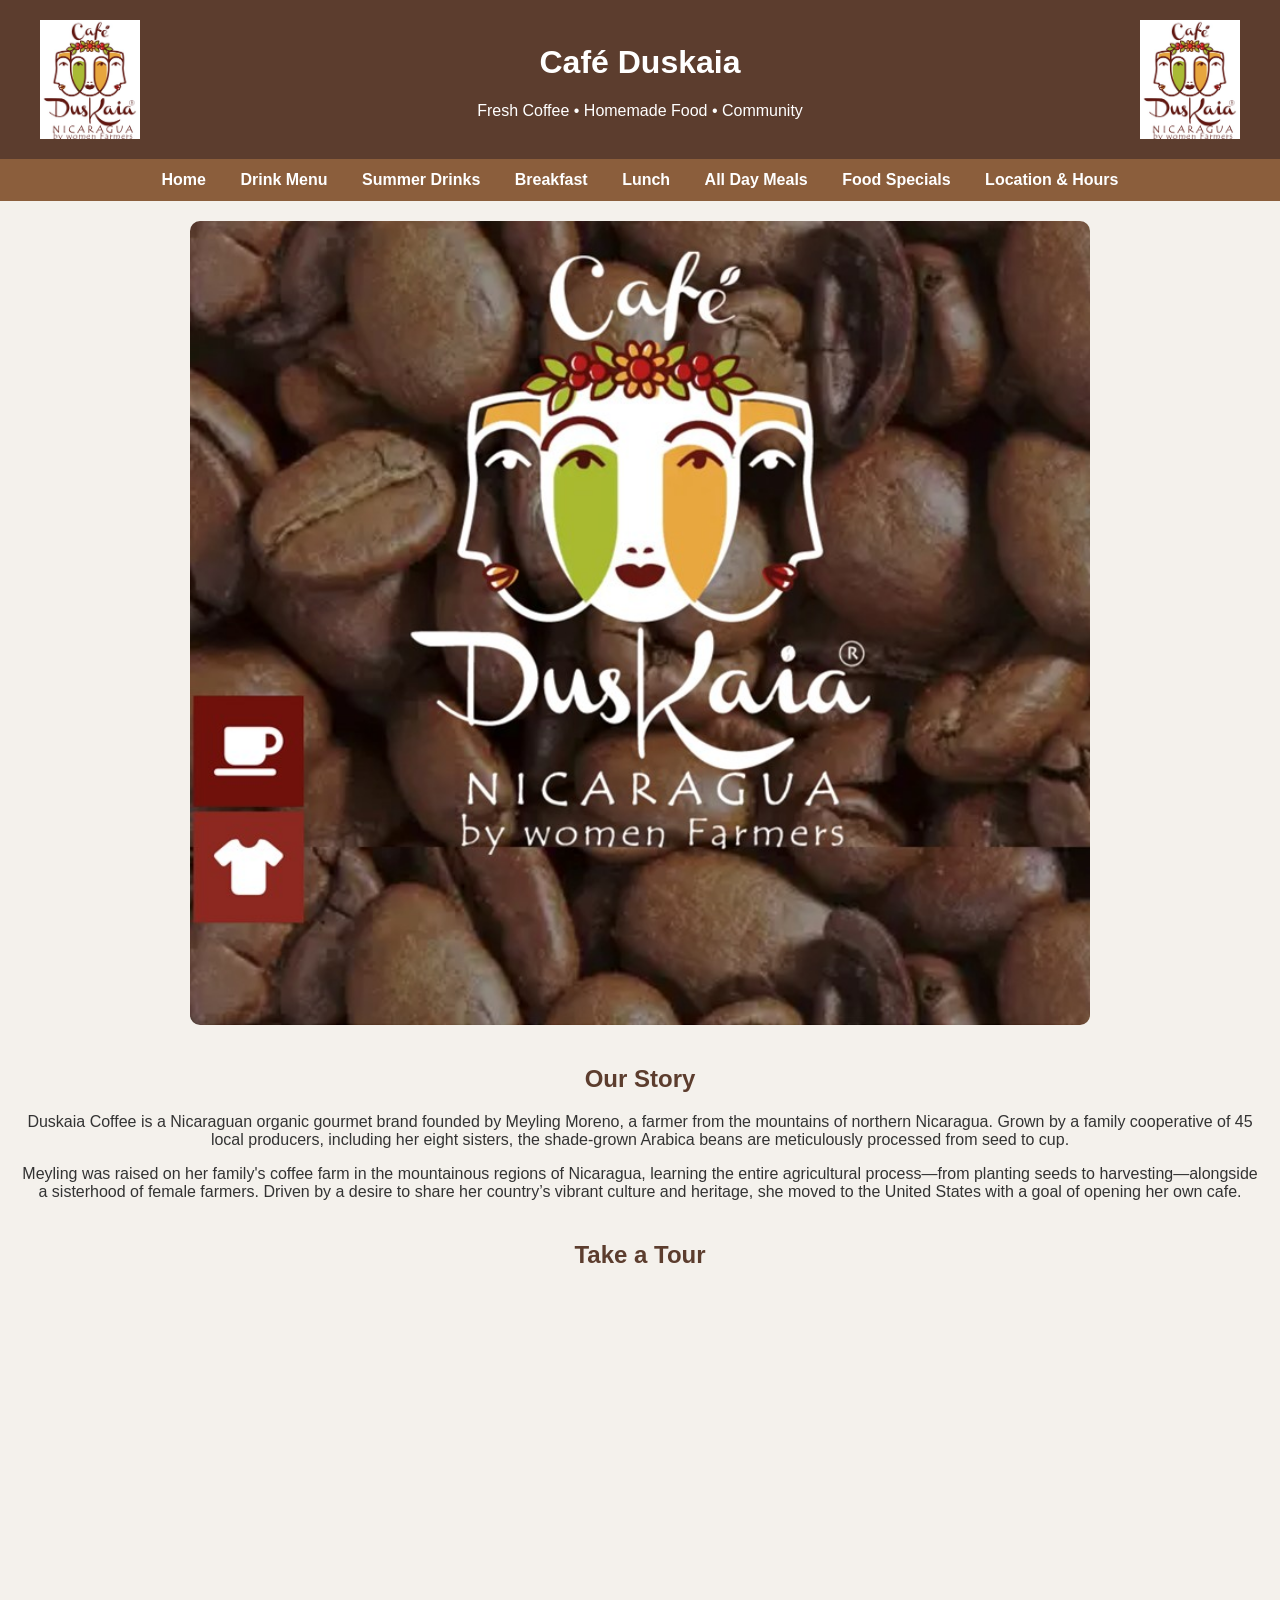
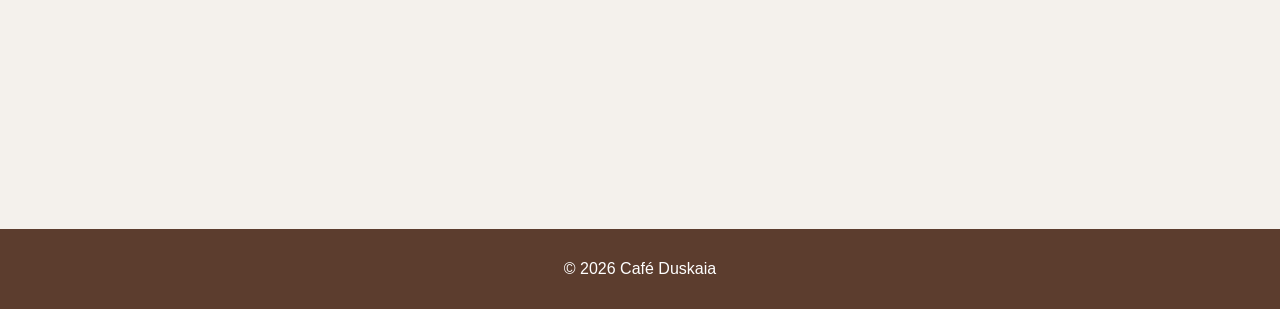
<file: index.html>
<!DOCTYPE html>
<html lang="en">
<head>
  <meta charset="UTF-8">
  <meta name="viewport" content="width=device-width, initial-scale=1.0">
  <title>Café Duskaia</title>
  <link rel="stylesheet" href="style.css">
</head>

<body>

  <header>
    <img src="logo.jpg" alt="Duskaia" class="logo">

    <div class="header-text">
       <h1>Café Duskaia</h1>
       <p>Fresh Coffee • Homemade Food • Community</p>
    </div>
    
    <img src="logo.jpg" alt="Duskaia" class="logo">
  </header>

  <nav>
    <a href="index.html">Home</a>
    <a href="DrinkMenu.html">Drink Menu</a>
    <a href="DrinkSpecials.html">Summer Drinks</a>
    <a href="breakfast.html">Breakfast</a>
    <a href="lunch.html">Lunch</a>
    <a href="allday.html">All Day Meals</a>
    <a href="specials.html">Food Specials</a>
    <a href="location.html">Location & Hours</a>
  </nav>

  <main>

    <section class="hero">
      <img src="duskLogo.jpg" alt="Inside Duskaia Café">
      <!-- <img src="TitlePage2.png" alt="Inside Duskaia Café"> -->
    </section>

    <section>
      <h2>Our Story</h2>

      <p>
        Duskaia Coffee is a Nicaraguan organic gourmet brand founded by Meyling Moreno, 
        a farmer from the mountains of northern Nicaragua. Grown by a family cooperative 
        of 45 local producers, including her eight sisters, the shade-grown Arabica 
        beans are meticulously processed from seed to cup.
      </p>

      <p>
        Meyling was raised on her family's coffee farm in the mountainous regions
        of Nicaragua, learning the entire agricultural process—from planting seeds to 
        harvesting—alongside a sisterhood of female farmers. Driven by a desire to share 
        her country’s vibrant culture and heritage, she moved to the United States with 
        a goal of opening her own cafe.
      </p>
    </section>

    <section>
      <h2>Take a Tour</h2>

      <iframe
        width="560"
        height="315"
        src="https://www.youtube.com/embed/PyTuk-OWCd0"
        title="Coffee Shop Video Tour">
      </iframe>
    </section>

  </main>

  <footer>
    <p>© 2026 Café Duskaia</p>
  </footer>

</body>
</html>
</file>
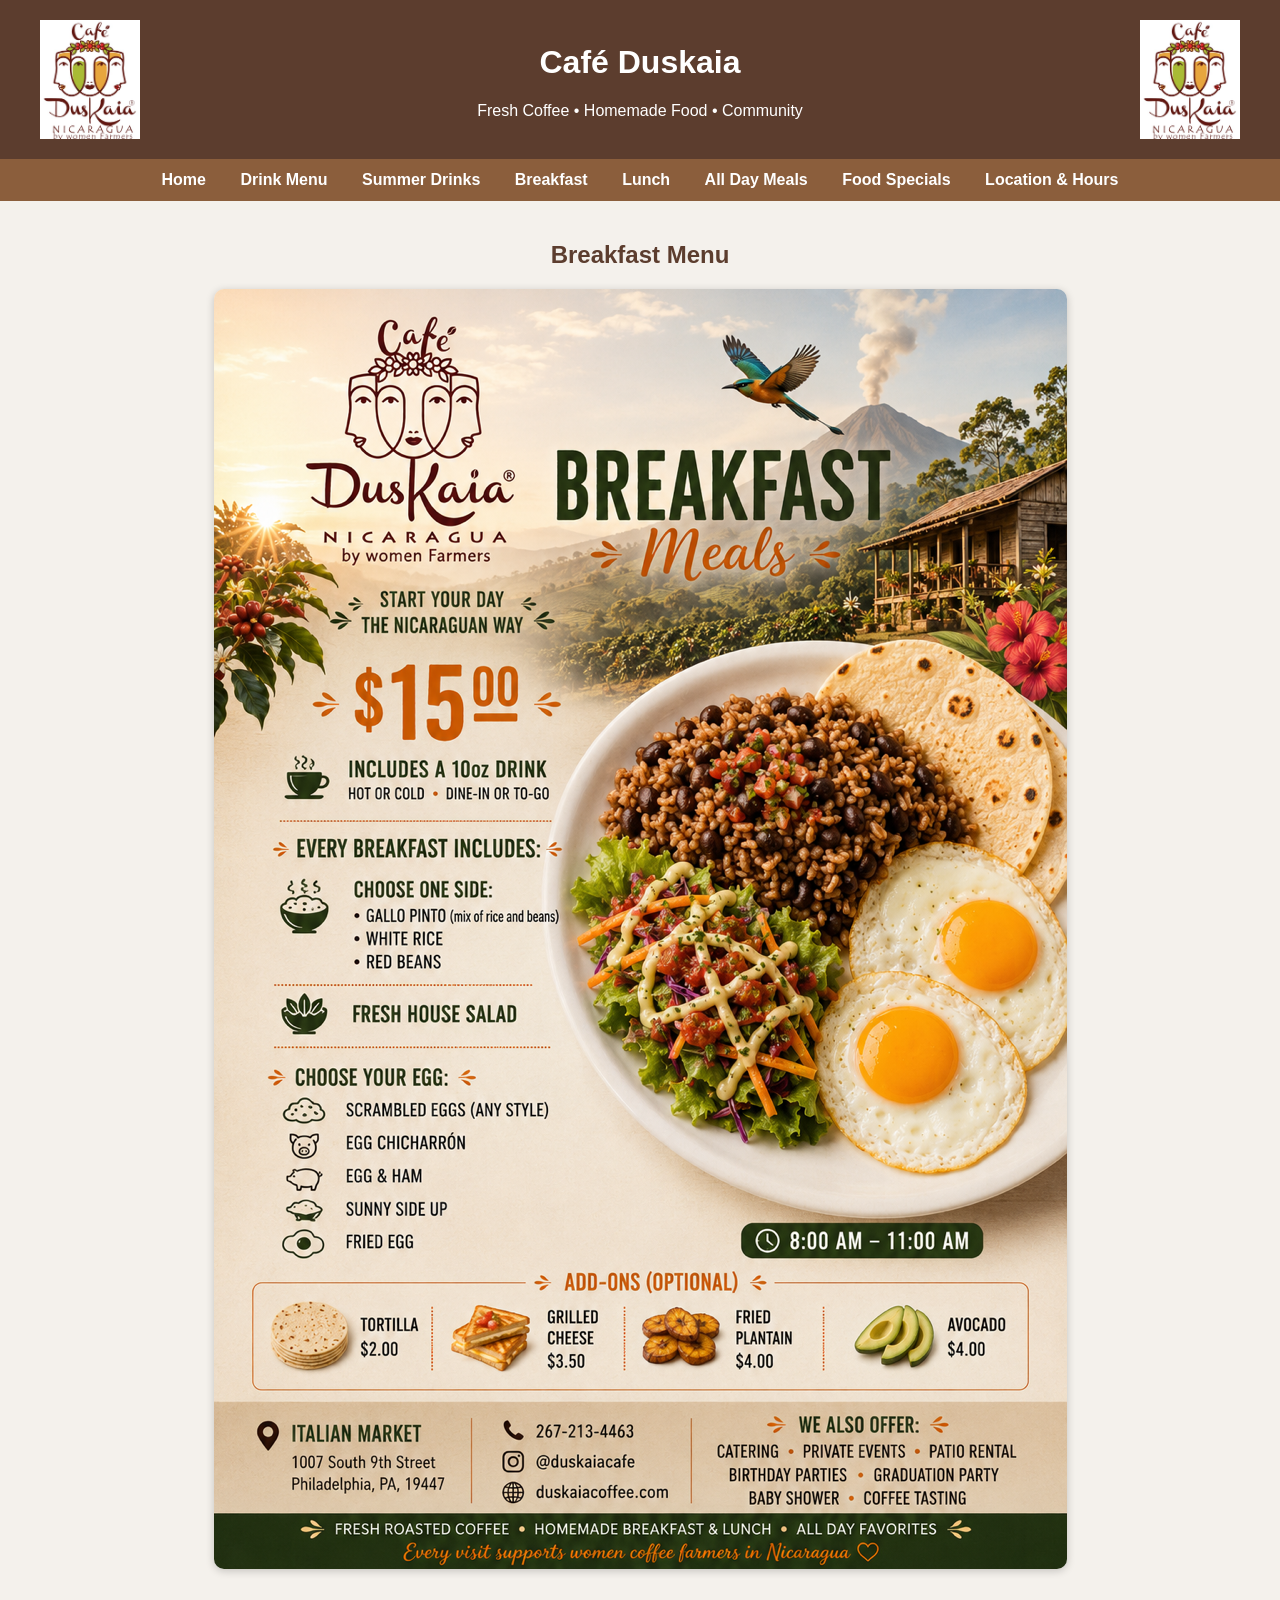
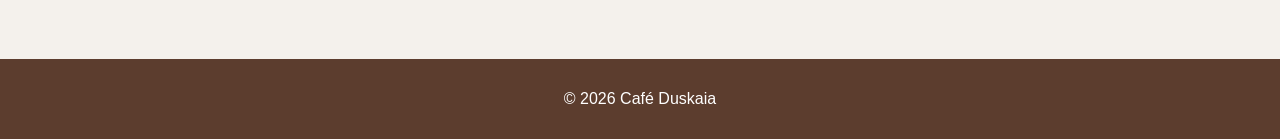
<file: breakfast.html>
<!DOCTYPE html>
<html lang="en">
<head>
  <meta charset="UTF-8">
  <meta name="viewport" content="width=device-width, initial-scale=1.0">
  <title>Breakfast Menu</title>
  <link rel="stylesheet" href="style.css">
</head>

<body>

  <header>
    <img src="logo.jpg" alt="Duskaia" class="logo">

    <div class="header-text">
       <h1>Café Duskaia</h1>
       <p>Fresh Coffee • Homemade Food • Community</p>
    </div>
    
    <img src="logo.jpg" alt="Duskaia" class="logo">
  </header>

<nav>
  <a href="index.html">Home</a>
  <a href="DrinkMenu.html">Drink Menu</a>
  <a href="DrinkSpecials.html">Summer Drinks</a>
  <a href="breakfast.html">Breakfast</a>
  <a href="lunch.html">Lunch</a>
  <a href="allday.html">All Day Meals</a>
  <a href="specials.html">Food Specials</a>
  <a href="location.html">Location & Hours</a>
</nav>

<main>

  <section>
    <h2>Breakfast Menu</h2>

    <div class="menu-image">
        <img src="Breakfast_Meals.PNG" alt=" Breakfast Menu">
    </div>

  </section>

</main>

<footer>
  <p>© 2026 Café Duskaia</p>
</footer>

</body>
</html>
</file>
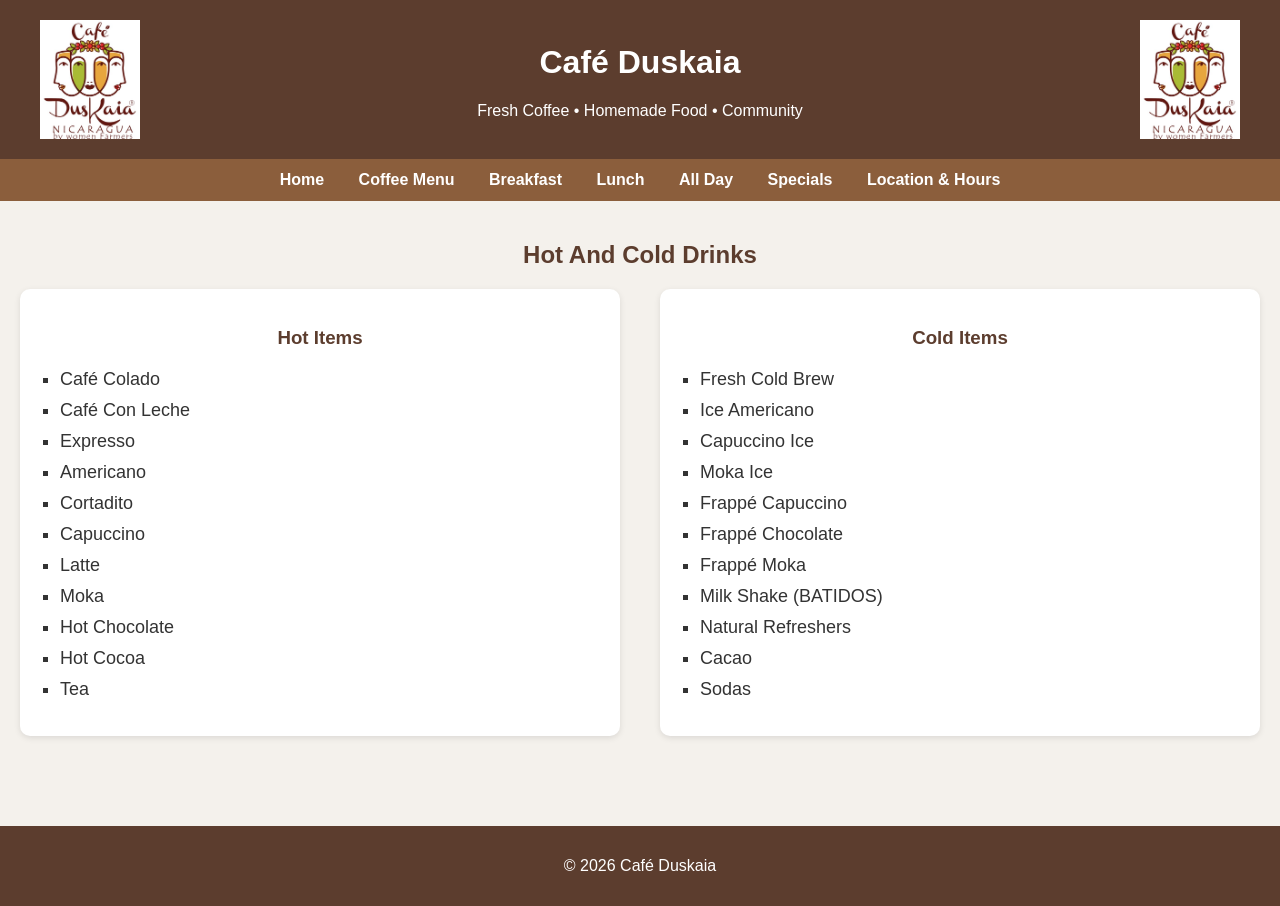
<file: coffee.html>
<!DOCTYPE html>
<html lang="en">
<head>
  <meta charset="UTF-8">
  <meta name="viewport" content="width=device-width, initial-scale=1.0">
  <title>Café Duskaia</title>
  <link rel="stylesheet" href="style.css">
</head>

<body>

    <header>
    <img src="logo.jpg" alt="Duskaia" class="logo">

    <div class="header-text">
       <h1>Café Duskaia</h1>
       <p>Fresh Coffee • Homemade Food • Community</p>
    </div>
    
    <img src="logo.jpg" alt="Duskaia" class="logo">
  </header>

  <nav>
    <a href="index.html">Home</a>
    <a href="coffee.html">Coffee Menu</a>
    <a href="breakfast.html">Breakfast</a>
    <a href="lunch.html">Lunch</a>
    <a href="allday.html">All Day</a>
    <a href="specials.html">Specials</a>
    <a href="location.html">Location & Hours</a>
  </nav>

<main>

  <section>
    <h2>Hot And Cold Drinks</h2>

    <div class="menu-columns">
       <!-- Hot Items Column -->
       <div class="menu-column">
         <h3>Hot Items</h3>

            <ul class="menu-list">
               <li>Café Colado</li>
               <li>Café Con Leche</li>
               <li>Expresso</li>
               <li>Americano</li>
               <li>Cortadito</li>
               <li>Capuccino</li>
               <li>Latte</li>
               <li>Moka</li>
               <li>Hot Chocolate</li>
               <li>Hot Cocoa</li>
               <li>Tea</li>
            </ul>
      </div>

      <!-- Cold Items Column -->
      <div class="menu-column">
         <h3>Cold Items</h3>

         <ul class="menu-list">
           <li>Fresh Cold Brew</li>
           <li>Ice Americano</li>
           <li>Capuccino Ice</li>
           <li>Moka Ice</li>
           <li>Frappé Capuccino</li>
           <li>Frappé Chocolate</li>
           <li>Frappé Moka</li>
           <li>Milk Shake (BATIDOS)</li>
           <li>Natural Refreshers</li>
           <li>Cacao</li>
           <li>Sodas</li>
         </ul>
      </div>
    </div>

  </section>

</main>

<footer>
  <p>© 2026 Café Duskaia</p>
</footer>

</body>
</html>
</file>
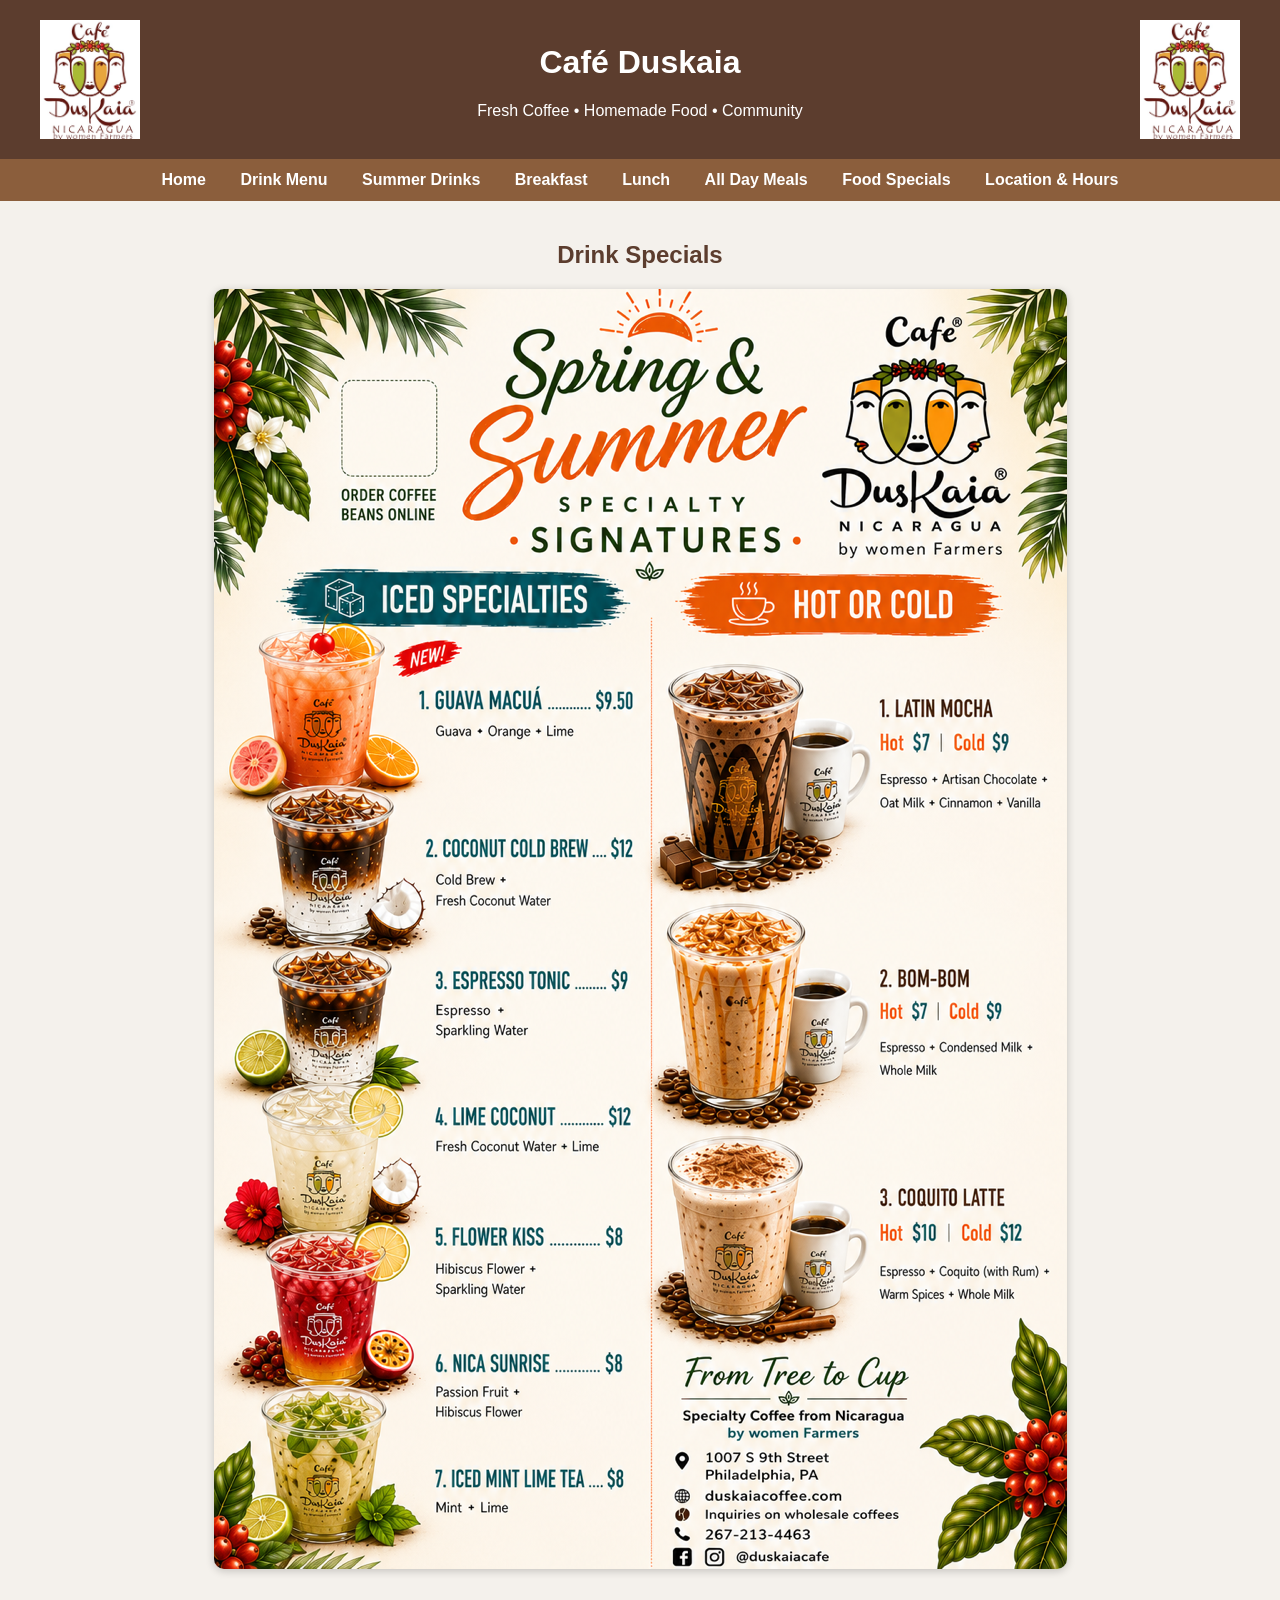
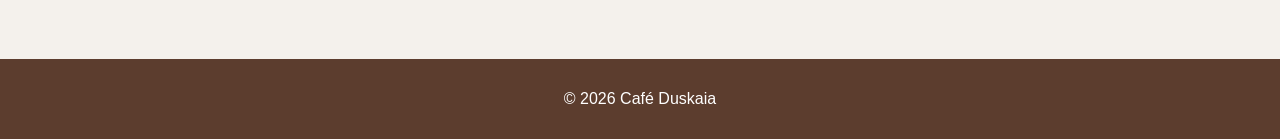
<file: DrinkSpecials.html>
<!DOCTYPE html>
<html lang="en">
<head>
  <meta charset="UTF-8">
  <meta name="viewport" content="width=device-width, initial-scale=1.0">
  <title>Lunch Menu</title>
  <link rel="stylesheet" href="style.css">
</head>

<body>

  <header>
    <img src="logo.jpg" alt="Duskaia" class="logo">

    <div class="header-text">
       <h1>Café Duskaia</h1>
       <p>Fresh Coffee • Homemade Food • Community</p>
    </div>
    
    <img src="logo.jpg" alt="Duskaia" class="logo">
  </header>

<nav>
  <a href="index.html">Home</a>
  <a href="DrinkMenu.html">Drink Menu</a>
  <a href="DrinkSpecials.html">Summer Drinks</a>
  <a href="breakfast.html">Breakfast</a>
  <a href="lunch.html">Lunch</a>
  <a href="allday.html">All Day Meals</a>
  <a href="specials.html">Food Specials</a>
  <a href="location.html">Location & Hours</a>
</nav>

<main>

  <section>
    <h2>Drink Specials</h2>

    <div class="menu-image">
        <img src="DrinkSpecials.PNG" alt=" Drink Menu">
    </div>

  </section>
</main>
<footer>
  <p>© 2026 Café Duskaia 
    
  </p>
</footer>

</body>
</html>
</file>
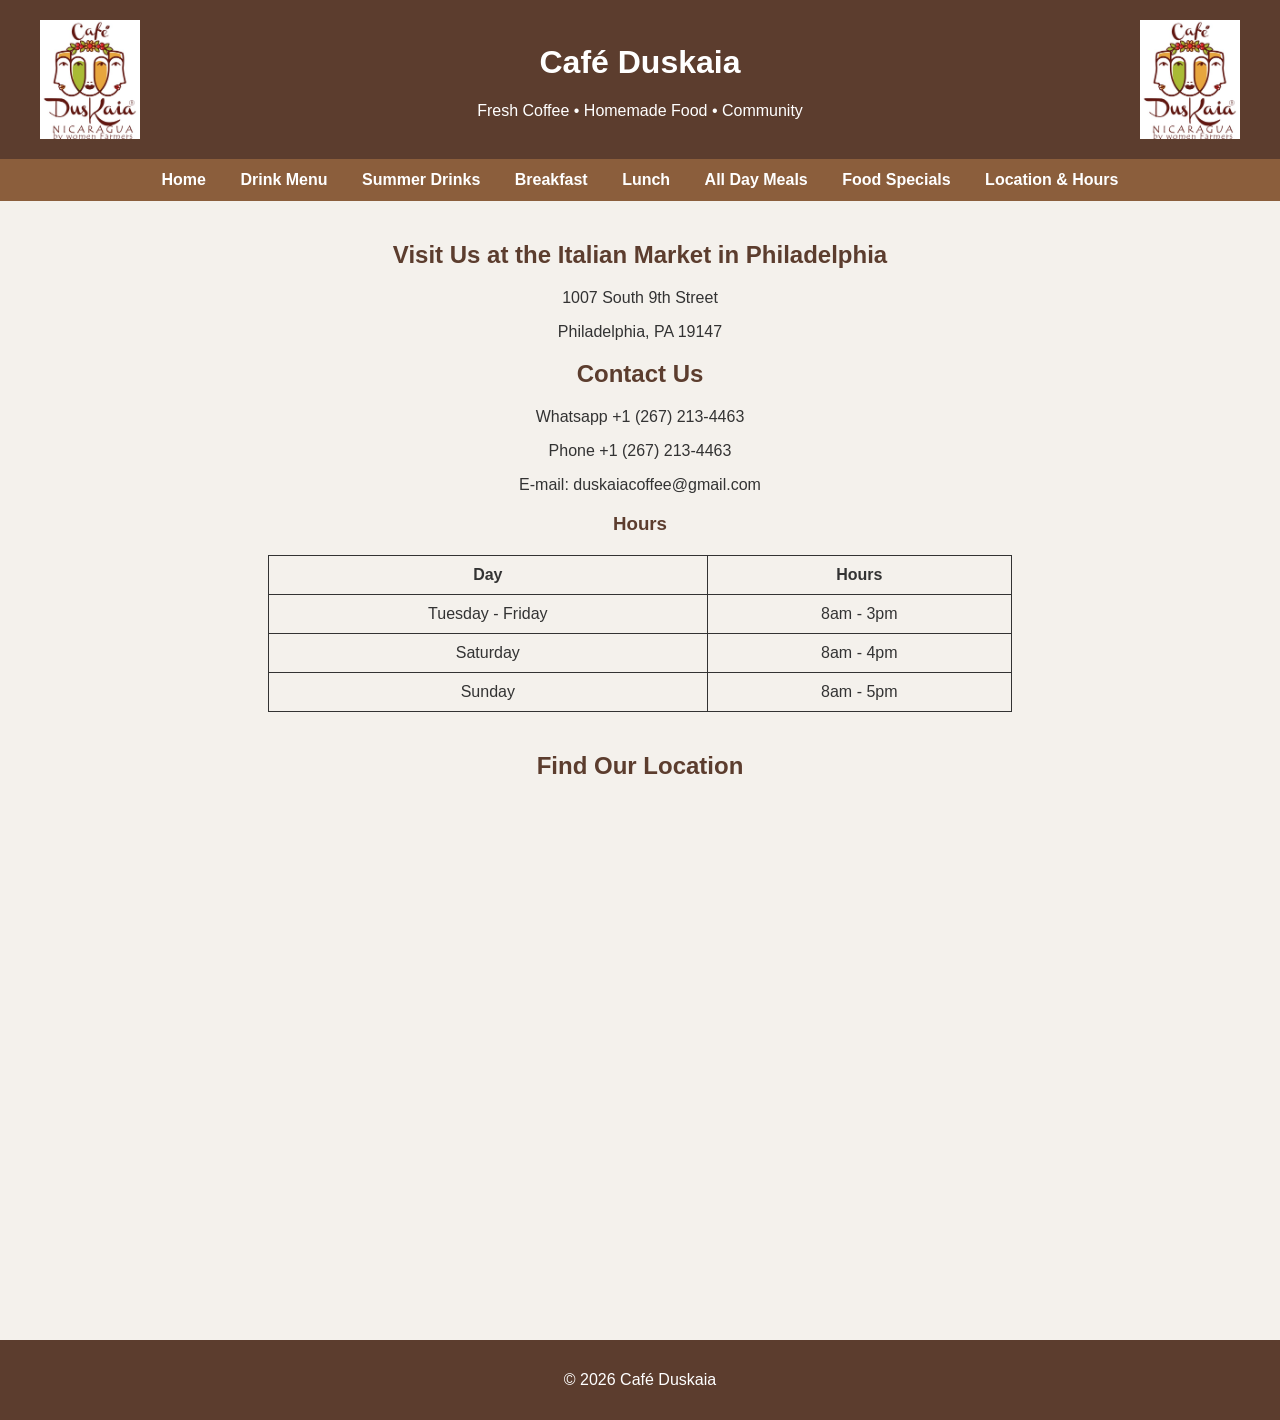
<file: location.html>
<!DOCTYPE html>
<html lang="en">
<head>
  <meta charset="UTF-8">
  <meta name="viewport" content="width=device-width, initial-scale=1.0">
  <title>Location & Hours</title>
  <link rel="stylesheet" href="style.css">
</head>

<body>

  <header>
    <img src="logo.jpg" alt="Duskaia" class="logo">

    <div class="header-text">
       <h1>Café Duskaia</h1>
       <p>Fresh Coffee • Homemade Food • Community</p>
    </div>
    
    <img src="logo.jpg" alt="Duskaia" class="logo">
  </header>

<nav>
  <a href="index.html">Home</a>
   <a href="DrinkMenu.html">Drink Menu</a>
  <a href="DrinkSpecials.html">Summer Drinks</a>
  <a href="breakfast.html">Breakfast</a>
  <a href="lunch.html">Lunch</a>
  <a href="allday.html">All Day Meals</a>
  <a href="specials.html">Food Specials</a>
  <a href="location.html">Location & Hours</a>
</nav>

<main>

  <section>
    <h2>Visit Us at the Italian Market in Philadelphia</h2>

    <p>1007 South 9th Street</p>
    <p>Philadelphia, PA 19147</p>

    <h2>Contact Us</h2>

    <p>Whatsapp +1 (267) 213-4463</p>
    <p>Phone +1 (267) 213-4463</p>
    <p>E-mail: duskaiacoffee@gmail.com</p>

    <h3>Hours</h3>

    <table>
      <tr>
        <th>Day</th>
        <th>Hours</th>
      </tr>

      <tr>
        <td>Tuesday - Friday</td>
        <td>8am - 3pm</td>
      </tr>

      <tr>
        <td>Saturday</td>
        <td>8am - 4pm</td>
      </tr>

      <tr>
        <td>Sunday</td>
        <td>8am - 5pm</td>
      </tr>
    </table>
  </section>

  <section>
    <h2>Find Our Location</h2>

    <iframe 
      src="https://www.google.com/maps/embed?pb=!1m18!1m12!1m3!1d3059.1813340326244!2d-75.16065342401266!3d39.937333371520815!2m3!1f0!2f0!3f0!3m2!1i1024!2i768!4f13.1!3m3!1m2!1s0x89c6c61f73002145%3A0x4bc06014b5baca9f!2s1007%20S%209th%20St%2C%20Philadelphia%2C%20PA%2019147!5e0!3m2!1sen!2sus!4v1779557213599!5m2!1sen!2sus" 
      width="600" 
      height="450" 
      style="border:0;" 
      allowfullscreen="" 
      loading="lazy" 
      referrerpolicy="no-referrer-when-downgrade">
    </iframe>
  </section>
</main>

<footer>
  <p>© 2026 Café Duskaia</p>
</footer>

</body>
</html>
</file>
<file: style.css>
/* General Page Styling */

body {
  font-family: Arial, sans-serif;
  margin: 0;
  background-color: #f4f1ec;
  color: #333;
}

/* Header */

header {
  background-color: #5c3d2e;
  color: white;

  display: flex;
  align-items: center;
  justify-content: space-between;

  padding: 20px 40px;
}

/* Logo images */

.logo {
  width: 100px;
  height: auto;
}

/* Center text */

.header-text {
  text-align: center;
  flex-grow: 1;
}


/* Navigation */

nav {
  background-color: #8b5e3c;
  padding: 12px;
  text-align: center;
}

nav a {
  color: white;
  text-decoration: none;
  margin: 15px;
  font-weight: bold;
}

nav a:hover {
  color: #ffd9b3;
}

/* Main Content */

main {
  padding: 20px;
}

/* Hero Image */

.hero img {
  width: 100%;
  max-width: 900px;
  display: block;
  margin: auto;
  border-radius: 10px;
}

/* Sections */

section {
  margin-bottom: 40px;
}

/* Menu Lists */

.menu-list {
  list-style-type: square;
  padding-left: 20px;
}

.menu-list li {
  margin-bottom: 10px;
  font-size: 18px;
}

/* Two Column Menu Layout */

.menu-columns {
  display: flex;
  justify-content: space-between;
  gap: 40px;
  margin-top: 20px;
}

.menu-column {
  flex: 1;
  background-color: #fff;
  padding: 20px;
  border-radius: 10px;
  box-shadow: 0 2px 6px rgba(0,0,0,0.1);
}

.menu-column h3 {
  text-align: center;
  color: #5c3d2e;
}

section p {
  text-align: center;
}

/* Tables */

table {
  width: 60%;
  border-collapse: collapse;
  margin-left: auto;
  margin-right: auto;
  margin-top: 20px auto;
}

table, th, td {
  border: 1px solid #333;
}

th, td {
  padding: 10px;
  text-align: center;
}

/* Video and Map */
iframe {
  display: block;
  width: 600px;
  height: 450px;
  border: 0;
  margin-left: auto;
  margin-right: auto;
  margin-top: 20px;
}

/* Footer */

footer {
  background-color: #5c3d2e;
  color: white;
  text-align: center;
  padding: 15px;
  margin-top: 30px;
}

section h2,h3 {
  text-align: center;
  color:#5c3d2e;
  margin-bottom:20px;
}

/* Breakfast Menu Image */

.menu-image {
  text-align: center;
}

.menu-image img {
  width: 100%;
  max-width: 853px;   /* Original image width */
  height: auto;       /* Keeps proportions */
  display: block;
  margin: 0 auto;
  border-radius: 10px;
  box-shadow: 0 2px 8px rgba(0,0,0,0.2);
}


/* Mobile Responsive Design */

@media (max-width: 768px) {

  /* Stack menu columns vertically */
  .menu-columns {
    flex-direction: column;
  }

  /* Header layout for phones */
  header {
    flex-direction: column;
    text-align: center;
    padding: 20px;
  }

  /* Smaller logos on mobile */
  .logo {
    width: 70px;
    margin-bottom: 10px;
  }

  /* Navigation links stack nicely */
  nav a {
    display: block;
    margin: 10px 0;
  }

  /* Slightly smaller menu text */
  .menu-list li {
    font-size: 16px;
  }
}
</file>
